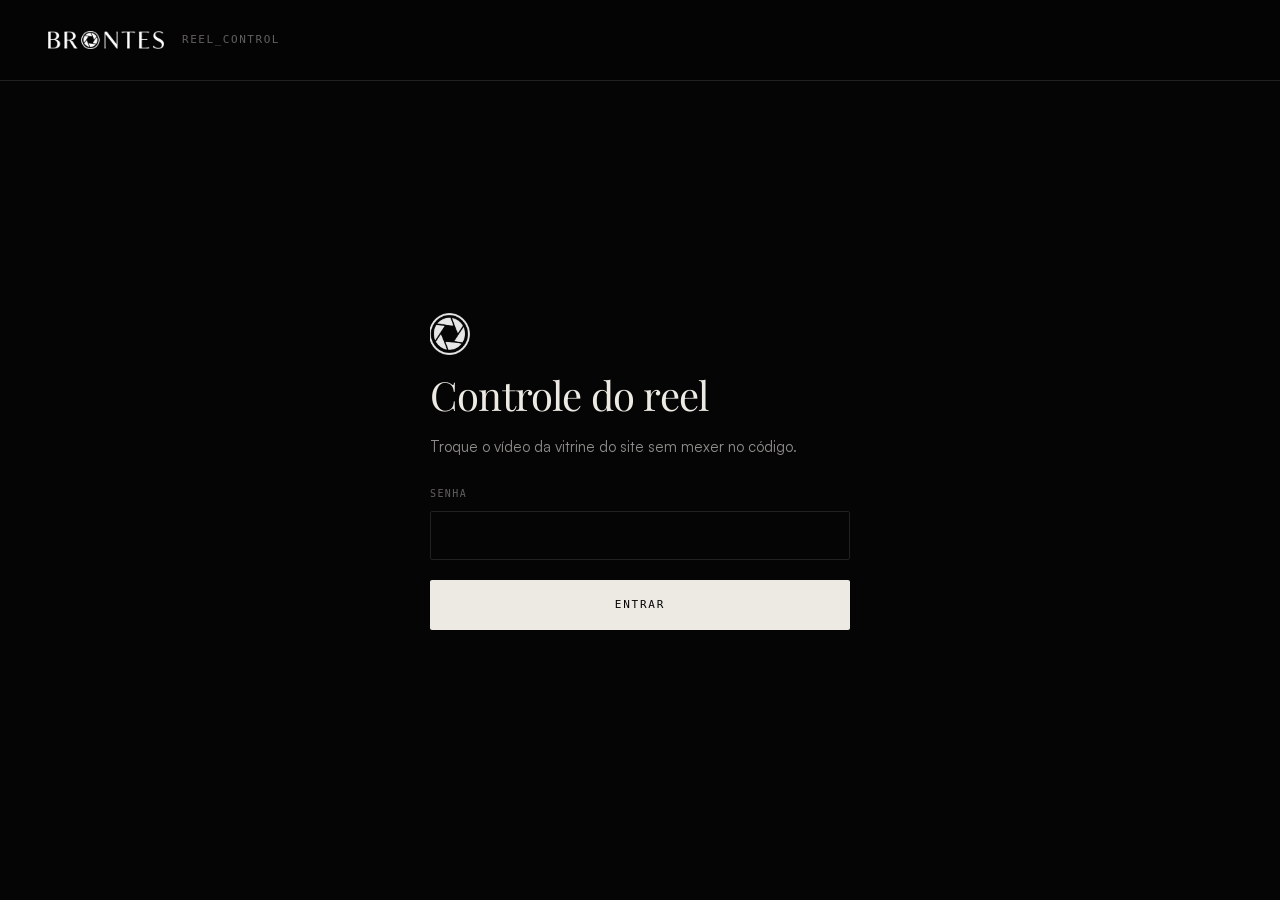
<file: admin/index.html>
<!DOCTYPE html>
<html lang="pt-BR">
<head>
<meta charset="utf-8">
<meta name="viewport" content="width=device-width, initial-scale=1, viewport-fit=cover">
<title>Controle do reel — BRONTES</title>
<meta name="robots" content="noindex, nofollow">
<meta name="theme-color" content="#050506">
<link rel="icon" href="../assets/brand/favicon.ico?v=80a18e00" sizes="32x32">
<link rel="stylesheet" href="../assets/css/fonts.css">
<link rel="stylesheet" href="admin.css">
</head>

<body class="admin">

<header class="ad-bar">
  <a class="ad-bar__brand" href="../index.html">
    <img src="../assets/brand/brontes-wordmark.png?v=ac62e3fb" alt="BRONTES">
  </a>
  <span class="ad-bar__tag mono">reel_control</span>
  <button class="ad-bar__out mono" id="signOut" hidden>Sair</button>
</header>


<!-- ─────────────────────────────── gate -->
<main class="ad-gate" id="gate">
  <form class="ad-gate__form" id="loginForm">
    <img class="ad-gate__mark" src="../assets/brand/brontes-mark.png?v=3582c670" alt="">
    <h1 class="display display--sm">Controle do reel</h1>
    <p class="lede lede--sm">Troque o vídeo da vitrine do site sem mexer no código.</p>

    <div class="field">
      <label for="password">Senha</label>
      <input type="password" id="password" autocomplete="current-password" required>
    </div>

    <button class="btn btn--solid btn--wide" type="submit" id="loginBtn">Entrar</button>
    <p class="ad-note mono" id="loginNote" role="status"></p>
  </form>
</main>


<!-- ─────────────────────────────── console -->
<main class="ad-main" id="console" hidden>

  <section class="ad-live">
    <p class="eyebrow mono">no_ar_agora</p>
    <div class="ad-live__grid">
      <div class="ad-live__player">
        <video id="livePreview" muted loop playsinline controls></video>
        <div class="ad-live__empty mono" id="liveEmpty">nenhum reel definido · exibindo o vídeo padrão</div>
      </div>
      <dl class="ad-meta">
        <div><dt class="mono">Origem</dt><dd id="metaMode">—</dd></div>
        <div><dt class="mono">Arquivo</dt><dd id="metaName">—</dd></div>
        <div><dt class="mono">Tamanho</dt><dd id="metaSize">—</dd></div>
        <div><dt class="mono">Atualizado</dt><dd id="metaUpdated">—</dd></div>
      </dl>
    </div>
  </section>

  <section class="ad-panels">

    <!-- upload -->
    <article class="ad-panel">
      <p class="eyebrow mono">opcao_01</p>
      <h2>Enviar um arquivo</h2>
      <p class="ad-panel__lede">
        Enviado em partes para que arquivos grandes passem. Até <b id="capLabel">40 MB</b>,
        <code>.webm</code> ou <code>.mp4</code>.
      </p>

      <label class="ad-drop" id="drop">
        <input type="file" id="file" accept="video/webm,video/mp4,video/quicktime" hidden>
        <span class="ad-drop__icon" aria-hidden="true">
          <svg viewBox="0 0 24 24"><path d="M12 16V4m0 0L7 9m5-5 5 5M4 17v2a2 2 0 0 0 2 2h12a2 2 0 0 0 2-2v-2"/></svg>
        </span>
        <span class="ad-drop__text" id="dropText">Arraste um vídeo aqui, ou clique para escolher</span>
      </label>

      <div class="ad-progress" id="progress" hidden>
        <div class="ad-progress__bar"><span id="progressFill"></span></div>
        <p class="mono" id="progressText">0%</p>
      </div>

      <button class="btn btn--solid btn--wide" id="uploadBtn" disabled>Enviar e publicar</button>
    </article>

    <!-- url -->
    <article class="ad-panel">
      <p class="eyebrow mono">opcao_02</p>
      <h2>Apontar para uma URL</h2>
      <p class="ad-panel__lede">
        Sem limite de tamanho e sem peso no repositório. Cole um link direto de vídeo do
        Cloudflare R2, Bunny, Mux ou qualquer host que sirva o arquivo.
      </p>

      <div class="field">
        <label for="url">URL do vídeo</label>
        <input type="url" id="url" placeholder="https://cdn.yourhost.com/brontes-reel.webm">
      </div>

      <button class="btn btn--ghost btn--wide" id="urlBtn">Usar esta URL</button>
    </article>
  </section>

  <!-- ─────────────────────────────── funnel -->
  <section class="ad-funnel">
    <div class="ad-funnel__head">
      <p class="eyebrow mono">funil_14_dias</p>
      <select id="funnelDays" class="ad-funnel__days">
        <option value="7">7 dias</option>
        <option value="14" selected>14 dias</option>
        <option value="30">30 dias</option>
      </select>
    </div>
    <p class="ad-panel__lede">
      Contagem própria, medida no servidor. Quando ela discorda do Gerenciador de
      Anúncios, a diferença é o que o pixel não conseguiu reportar.
    </p>
    <div class="ad-funnel__steps" id="funnelSteps"></div>
    <p class="ad-status mono" id="funnelNote" role="status"></p>
  </section>

  <section class="ad-danger">
    <div>
      <h3>Redefinir o reel</h3>
      <p>Limpa o que estiver definido e devolve o vídeo padrão para a vitrine.</p>
    </div>
    <button class="btn btn--ghost" id="resetBtn">Redefinir</button>
  </section>

  <p class="ad-status mono" id="status" role="status"></p>
</main>

<script src="admin.js" defer></script>
</body>
</html>
</file>
<file: assets/css/fonts.css>
/* Self-hosted webfonts — no third-party requests at runtime. */

@font-face {
  font-family: 'Playfair Display';
  font-style: italic;
  font-weight: 400;
  font-display: swap;
  src: url('../fonts/playfair-0.woff2?v=56ef93dd') format('woff2');
  unicode-range: U+0100-02BA, U+02BD-02C5, U+02C7-02CC, U+02CE-02D7, U+02DD-02FF, U+0304, U+0308, U+0329, U+1D00-1DBF, U+1E00-1E9F, U+1EF2-1EFF, U+2020, U+20A0-20AB, U+20AD-20C0, U+2113, U+2C60-2C7F, U+A720-A7FF;
  }

@font-face {
  font-family: 'Playfair Display';
  font-style: italic;
  font-weight: 400;
  font-display: swap;
  src: url('../fonts/playfair-1.woff2?v=226df3c3') format('woff2');
  unicode-range: U+0000-00FF, U+0131, U+0152-0153, U+02BB-02BC, U+02C6, U+02DA, U+02DC, U+0304, U+0308, U+0329, U+2000-206F, U+20AC, U+2122, U+2191, U+2193, U+2212, U+2215, U+FEFF, U+FFFD;
  }

@font-face {
  font-family: 'Playfair Display';
  font-style: normal;
  font-weight: 400;
  font-display: swap;
  src: url('../fonts/playfair-2.woff2?v=99a7c18e') format('woff2');
  unicode-range: U+0100-02BA, U+02BD-02C5, U+02C7-02CC, U+02CE-02D7, U+02DD-02FF, U+0304, U+0308, U+0329, U+1D00-1DBF, U+1E00-1E9F, U+1EF2-1EFF, U+2020, U+20A0-20AB, U+20AD-20C0, U+2113, U+2C60-2C7F, U+A720-A7FF;
  }

@font-face {
  font-family: 'Playfair Display';
  font-style: normal;
  font-weight: 400;
  font-display: swap;
  src: url('../fonts/playfair-3.woff2?v=daeff530') format('woff2');
  unicode-range: U+0000-00FF, U+0131, U+0152-0153, U+02BB-02BC, U+02C6, U+02DA, U+02DC, U+0304, U+0308, U+0329, U+2000-206F, U+20AC, U+2122, U+2191, U+2193, U+2212, U+2215, U+FEFF, U+FFFD;
  }

@font-face {
  font-family: 'Playfair Display';
  font-style: normal;
  font-weight: 500;
  font-display: swap;
  src: url('../fonts/playfair-4.woff2?v=99a7c18e') format('woff2');
  unicode-range: U+0100-02BA, U+02BD-02C5, U+02C7-02CC, U+02CE-02D7, U+02DD-02FF, U+0304, U+0308, U+0329, U+1D00-1DBF, U+1E00-1E9F, U+1EF2-1EFF, U+2020, U+20A0-20AB, U+20AD-20C0, U+2113, U+2C60-2C7F, U+A720-A7FF;
  }

@font-face {
  font-family: 'Playfair Display';
  font-style: normal;
  font-weight: 500;
  font-display: swap;
  src: url('../fonts/playfair-5.woff2?v=daeff530') format('woff2');
  unicode-range: U+0000-00FF, U+0131, U+0152-0153, U+02BB-02BC, U+02C6, U+02DA, U+02DC, U+0304, U+0308, U+0329, U+2000-206F, U+20AC, U+2122, U+2191, U+2193, U+2212, U+2215, U+FEFF, U+FFFD;
  }

@font-face {
  font-family: 'IBM Plex Mono';
  font-style: normal;
  font-weight: 400;
  font-display: swap;
  src: url('../fonts/plexmono-0.woff2?v=4af8cef5') format('woff2');
  unicode-range: U+0100-02BA, U+02BD-02C5, U+02C7-02CC, U+02CE-02D7, U+02DD-02FF, U+0304, U+0308, U+0329, U+1D00-1DBF, U+1E00-1E9F, U+1EF2-1EFF, U+2020, U+20A0-20AB, U+20AD-20C0, U+2113, U+2C60-2C7F, U+A720-A7FF;
  }

@font-face {
  font-family: 'IBM Plex Mono';
  font-style: normal;
  font-weight: 400;
  font-display: swap;
  src: url('../fonts/plexmono-1.woff2?v=bb87500e') format('woff2');
  unicode-range: U+0000-00FF, U+0131, U+0152-0153, U+02BB-02BC, U+02C6, U+02DA, U+02DC, U+0304, U+0308, U+0329, U+2000-206F, U+20AC, U+2122, U+2191, U+2193, U+2212, U+2215, U+FEFF, U+FFFD;
  }

@font-face {
  font-family: 'IBM Plex Mono';
  font-style: normal;
  font-weight: 500;
  font-display: swap;
  src: url('../fonts/plexmono-2.woff2?v=3e942f42') format('woff2');
  unicode-range: U+0100-02BA, U+02BD-02C5, U+02C7-02CC, U+02CE-02D7, U+02DD-02FF, U+0304, U+0308, U+0329, U+1D00-1DBF, U+1E00-1E9F, U+1EF2-1EFF, U+2020, U+20A0-20AB, U+20AD-20C0, U+2113, U+2C60-2C7F, U+A720-A7FF;
  }

@font-face {
  font-family: 'IBM Plex Mono';
  font-style: normal;
  font-weight: 500;
  font-display: swap;
  src: url('../fonts/plexmono-3.woff2?v=d32f0e07') format('woff2');
  unicode-range: U+0000-00FF, U+0131, U+0152-0153, U+02BB-02BC, U+02C6, U+02DA, U+02DC, U+0304, U+0308, U+0329, U+2000-206F, U+20AC, U+2122, U+2191, U+2193, U+2212, U+2215, U+FEFF, U+FFFD;
  }

@font-face {
  font-family: 'Satoshi';
  src: url('../fonts/satoshi-0.woff2?v=21633c7c') format('woff2');
  font-weight: 400;
  font-display: swap;
  font-style: normal;
  }

@font-face {
  font-family: 'Satoshi';
  src: url('../fonts/satoshi-1.woff2?v=7f6de341') format('woff2');
  font-weight: 500;
  font-display: swap;
  font-style: normal;
  }

@font-face {
  font-family: 'Satoshi';
  src: url('../fonts/satoshi-2.woff2?v=7a67e42d') format('woff2');
  font-weight: 700;
  font-display: swap;
  font-style: normal;
  }
</file>
<file: admin/admin.css>
/* ═══════════════════════════════════════════════════════════════
   Reel control — self-contained.

   This used to borrow tokens and button/field classes from
   brontes.css. Reworking the marketing stylesheet then silently
   stripped the admin's styling, so it now carries its own. The
   values match the site by intent, not by inheritance.
   ═══════════════════════════════════════════════════════════════ */

:root {
  --ink:        #050506;
  --ink-2:      #0b0b0e;
  --ink-3:      #16161a;
  --bone:       #ede9e3;
  --bone-60:    rgba(237, 233, 227, .60);
  --bone-40:    rgba(237, 233, 227, .40);
  --bone-22:    rgba(237, 233, 227, .22);
  --line:       rgba(237, 233, 227, .12);
  --bronze:     #c9a27a;
  --bronze-dim: rgba(201, 162, 122, .38);
  --serif: "Playfair Display", Georgia, serif;
  --sans:  "Satoshi", -apple-system, BlinkMacSystemFont, sans-serif;
  --mono:  ui-monospace, SFMono-Regular, Menlo, monospace;
  --ease:  cubic-bezier(.25, .46, .45, .94);
}

*, *::before, *::after { box-sizing: border-box; margin: 0; padding: 0; }

body.admin {
  background: var(--ink);
  color: var(--bone);
  font-family: var(--sans);
  font-size: 16px;
  line-height: 1.6;
  -webkit-font-smoothing: antialiased;
}
.admin img, .admin video { display: block; max-width: 100%; }
.admin a { color: inherit; text-decoration: none; }
.admin button { font: inherit; color: inherit; background: none; border: 0; cursor: pointer; }

.mono { font-family: var(--mono); font-size: 11px; letter-spacing: .14em; text-transform: uppercase; }

.display { font-family: var(--serif); font-weight: 400; font-size: clamp(30px, 4vw, 46px); line-height: 1.02; letter-spacing: -.02em; }
.display--sm { font-size: clamp(28px, 3.4vw, 40px); }

.eyebrow { font-family: var(--mono); font-size: 11px; letter-spacing: .14em; text-transform: uppercase; color: var(--bone-40); margin-bottom: 22px; }
.eyebrow::before { content: ""; display: inline-block; width: 22px; height: 1px; background: var(--bronze); vertical-align: middle; margin-right: 12px; }

.lede { font-size: 16px; line-height: 1.65; color: var(--bone-60); max-width: 60ch; }
.lede--sm { font-size: 15px; max-width: 46ch; }

.field { display: grid; gap: 9px; }
.field label { font-family: var(--mono); font-size: 10px; letter-spacing: .14em; text-transform: uppercase; color: var(--bone-40); }
.field input, .field select {
  width: 100%;
  min-height: 48px;
  padding: 13px 16px;
  background: transparent;
  border: 1px solid var(--line);
  border-radius: 2px;
  color: var(--bone);
  font-family: var(--sans);
  font-size: 15px;
  transition: border-color .3s var(--ease);
}
.field input:focus, .field select:focus { outline: none; border-color: var(--bronze); }
.field.is-bad input, .field.is-bad select { border-color: #b4544a; }

/* Prefixed with .admin so these outrank the `.admin button` reset above,
   which otherwise stripped the fill straight back off every solid button. */
.admin .btn {
  display: inline-block;
  min-height: 48px;
  padding: 15px 30px;
  font-family: var(--mono);
  font-size: 11px;
  letter-spacing: .16em;
  text-transform: uppercase;
  border: 1px solid transparent;
  border-radius: 2px;
  text-align: center;
  transition: background .3s var(--ease), border-color .3s var(--ease), color .3s var(--ease);
}
.admin .btn--solid { background: var(--bone); color: var(--ink); }
.admin .btn--solid:hover { background: var(--bronze); }
.admin .btn--ghost { border-color: var(--bone-22); color: var(--bone); }
.admin .btn--ghost:hover { border-color: var(--bronze); color: var(--bronze); }
.admin .btn--wide { width: 100%; }

/* Several blocks below set an explicit `display`, which would otherwise beat
   the UA rule for [hidden] and leak the console before sign-in. */
[hidden] { display: none !important; }

.admin { min-height: 100vh; display: flex; flex-direction: column; }

/* ─────────────────────────── bar */

.ad-bar {
  display: flex;
  align-items: center;
  gap: 18px;
  padding: 18px clamp(20px, 4vw, 48px);
  border-bottom: 1px solid var(--line);
  position: sticky;
  top: 0;
  z-index: 20;
  background: rgba(5, 5, 6, .82);
  backdrop-filter: blur(14px);
  -webkit-backdrop-filter: blur(14px);
}
.ad-bar__brand { display: flex; align-items: center; min-height: 44px; }
.ad-bar__brand img { width: 116px; }
.ad-bar__tag { color: var(--bone-40); }
.ad-bar__out {
  margin-left: auto;
  color: var(--bone-60);
  border: 1px solid var(--line);
  border-radius: 2px;
  padding: 9px 16px;
  transition: border-color .3s var(--ease), color .3s var(--ease);
}
.ad-bar__out:hover { border-color: var(--bronze); color: var(--bronze); }

/* ─────────────────────────── gate */

.ad-gate {
  flex: 1;
  display: grid;
  place-items: center;
  padding: clamp(32px, 8vw, 80px) clamp(20px, 5vw, 48px);
}
.ad-gate__form {
  width: min(100%, 420px);
  display: grid;
  gap: 20px;
  justify-items: start;
}
.ad-gate__mark { width: 40px; opacity: .9; }
.ad-gate .lede { margin-bottom: 6px; }
.ad-gate .field { width: 100%; }

/* ─────────────────────────── console */

.ad-main {
  flex: 1;
  width: min(100%, 1180px);
  margin: 0 auto;
  padding: clamp(32px, 5vw, 64px) clamp(20px, 5vw, 48px) 80px;
  display: grid;
  gap: clamp(32px, 4vw, 56px);
}

/* live */

.ad-live__grid {
  display: grid;
  grid-template-columns: minmax(0, 1.55fr) minmax(0, 1fr);
  gap: clamp(20px, 3vw, 40px);
  align-items: start;
}
.ad-live__player {
  position: relative;
  aspect-ratio: 16 / 9;
  border: 1px solid var(--line);
  border-radius: 3px;
  overflow: hidden;
  background: var(--ink-2);
}
.ad-live__player video { width: 100%; height: 100%; object-fit: cover; display: none; }
.ad-live__player.has-video video { display: block; }
.ad-live__player.has-video .ad-live__empty { display: none; }
.ad-live__empty {
  position: absolute;
  inset: 0;
  display: grid;
  place-items: center;
  text-align: center;
  padding: 20px;
  color: var(--bone-40);
}

.ad-meta { display: grid; gap: 2px; align-content: start; }
.ad-meta > div {
  display: flex;
  justify-content: space-between;
  gap: 16px;
  padding: 14px 0;
  border-bottom: 1px solid var(--line);
}
.ad-meta dt { color: var(--bone-40); }
.ad-meta dd { font-size: 14px; text-align: right; word-break: break-all; }

/* panels */

.ad-panels {
  display: grid;
  grid-template-columns: repeat(2, minmax(0, 1fr));
  gap: 16px;
}
.ad-panel {
  border: 1px solid var(--line);
  border-radius: 3px;
  padding: clamp(22px, 2.6vw, 34px);
  display: flex;
  flex-direction: column;
  gap: 18px;
  transition: border-color .4s var(--ease);
}
.ad-panel:hover { border-color: var(--bronze-dim); }
.ad-panel h2 {
  font-family: var(--serif);
  font-weight: 400;
  font-size: clamp(22px, 2.2vw, 30px);
}
.ad-panel__lede { font-size: 14px; line-height: 1.7; color: var(--bone-40); }
.ad-panel__lede b { color: var(--bone); font-weight: 500; }
.ad-panel__lede code {
  font-family: var(--mono);
  font-size: 12px;
  color: var(--bronze);
}
.ad-panel .btn { margin-top: auto; }
.ad-panel .btn:disabled { opacity: .35; cursor: not-allowed; }

/* drop zone */

.ad-drop {
  display: grid;
  justify-items: center;
  gap: 14px;
  padding: clamp(28px, 4vw, 44px) 20px;
  border: 1px dashed var(--bone-22);
  border-radius: 3px;
  cursor: pointer;
  text-align: center;
  transition: border-color .3s var(--ease), background .3s var(--ease);
}
.ad-drop:hover,
.ad-drop.is-over { border-color: var(--bronze); background: rgba(201, 162, 122, .05); }
.ad-drop.is-set { border-style: solid; border-color: var(--bronze-dim); }
.ad-drop__icon svg {
  width: 26px; height: 26px;
  fill: none; stroke: var(--bronze); stroke-width: 1.4;
  stroke-linecap: round; stroke-linejoin: round;
}
.ad-drop__text { font-size: 14px; color: var(--bone-60); word-break: break-all; }

/* progress */

.ad-progress { display: grid; gap: 10px; }
.ad-progress__bar { height: 1px; background: var(--bone-22); overflow: hidden; }
.ad-progress__bar span {
  display: block; height: 100%; width: 0;
  background: var(--bronze);
  transition: width .3s var(--ease);
}
.ad-progress p { color: var(--bone-40); }

/* danger */

.ad-danger {
  display: flex;
  align-items: center;
  justify-content: space-between;
  gap: 24px;
  flex-wrap: wrap;
  padding: clamp(20px, 2.4vw, 30px);
  border: 1px solid var(--line);
  border-radius: 3px;
  background: var(--ink-2);
}
.ad-danger h3 { font-family: var(--serif); font-weight: 400; font-size: 20px; }
.ad-danger p { font-size: 14px; color: var(--bone-40); margin-top: 6px; }

/* funnel */

.ad-funnel {
  padding: clamp(20px, 2.4vw, 30px);
  border: 1px solid var(--line);
  border-radius: 3px;
  background: var(--ink-2);
}
.ad-funnel__head { display: flex; align-items: center; justify-content: space-between; gap: 16px; }
.ad-funnel__days {
  appearance: none;
  background: var(--ink);
  color: var(--bone);
  border: 1px solid var(--line);
  border-radius: 3px;
  padding: 7px 12px;
  font: inherit;
  font-size: 13px;
}
.ad-funnel__steps { display: flex; flex-direction: column; gap: 14px; margin-top: 22px; }
.ad-step__row { display: flex; align-items: baseline; gap: 12px; font-size: 14px; }
.ad-step__name { flex: 1; }
.ad-step__n { font-variant-numeric: tabular-nums; }
/* Fixed width so the percentages line up whatever their length. */
.ad-step__pct { width: 58px; text-align: right; color: var(--bone-40); font-variant-numeric: tabular-nums; }
.ad-step__bar { height: 6px; margin-top: 7px; background: var(--ink); border-radius: 3px; overflow: hidden; }
.ad-step__bar span { display: block; height: 100%; background: var(--bronze); border-radius: 3px; transition: width 0.4s ease; }

/* status */

.ad-status, .ad-note { min-height: 18px; color: var(--bronze); }
.ad-status.is-bad, .ad-note.is-bad { color: #d97a6c; }

/* ─────────────────────────── responsive */

@media (max-width: 900px) {
  .ad-live__grid { grid-template-columns: 1fr; }
  .ad-panels { grid-template-columns: 1fr; }
}

@media (max-width: 560px) {
  .ad-bar { gap: 12px; }
  .ad-bar__brand img { width: 96px; }
  .ad-bar__tag { display: none; }
  .ad-danger { flex-direction: column; align-items: stretch; }
  .ad-danger .btn { text-align: center; }
  .ad-meta > div { flex-direction: column; gap: 4px; }
  .ad-meta dd { text-align: left; }
  .ad-funnel__head { flex-direction: column; align-items: stretch; }
}
</file>
